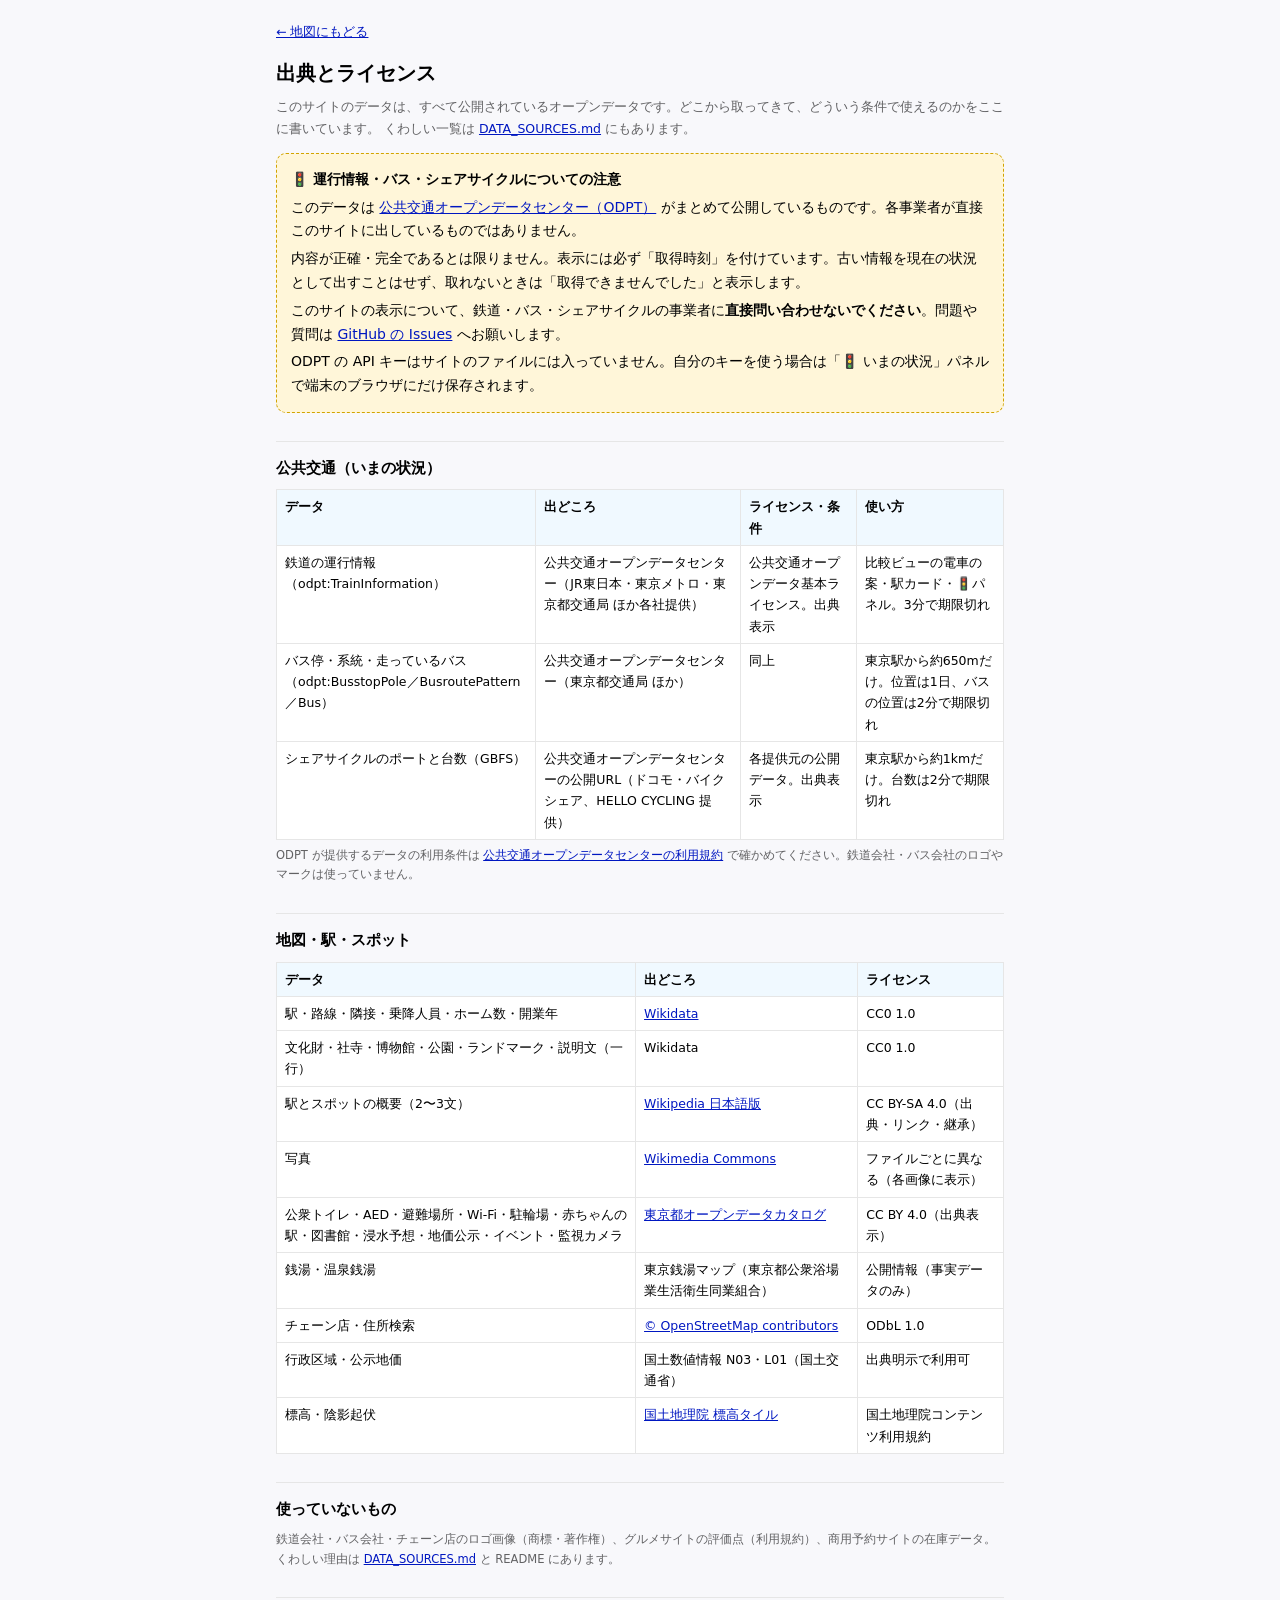
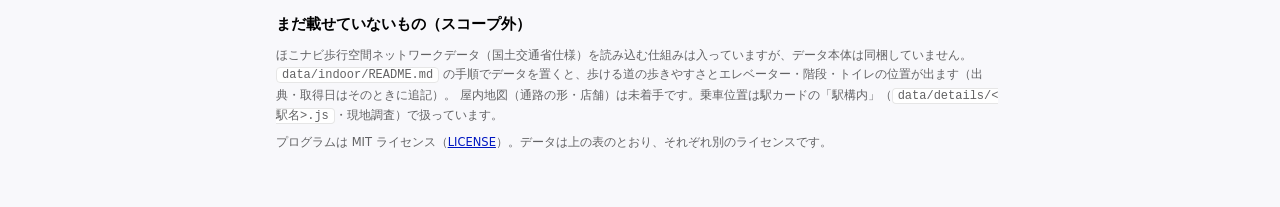
<file: tokyo-station-guide/credits.html>
<!DOCTYPE html>
<html lang="ja">
<head>
<meta charset="utf-8">
<meta name="viewport" content="width=device-width,initial-scale=1">
<title>出典とライセンス｜東京ステーションガイド</title>
<meta name="description" content="東京ステーションガイドで使っているデータの出どころ・ライセンス・注意書き。">
<style>
  :root{--bg:#F8F8FB;--text:#000;--label:#626264;--link:#0017C1;--grid:#E6E6E6;--border:#CCC;--lb50:#F0F9FF;--lb900:#0055AD;--ye600:#D2A400}
  *{box-sizing:border-box}
  body{margin:0;background:var(--bg);color:var(--text);font-family:"Noto Sans JP","Hiragino Sans","Yu Gothic","Meiryo",system-ui,sans-serif;line-height:1.7;font-size:14px}
  main{max-width:760px;margin:0 auto;padding:20px 16px 48px}
  h1{font-size:20px;margin:0 0 4px}
  h2{font-size:15px;margin:28px 0 8px;padding-top:14px;border-top:1px solid var(--grid)}
  p{margin:6px 0}
  .lead{color:var(--label);font-size:12.5px}
  .note{background:#FFF6D9;border:1px dashed var(--ye600);border-radius:10px;padding:10px 14px;margin:14px 0}
  .note p{margin:4px 0}
  table{width:100%;border-collapse:collapse;font-size:12.5px;background:#fff}
  th,td{border:1px solid var(--grid);padding:6px 8px;text-align:left;vertical-align:top}
  th{background:var(--lb50);font-weight:600}
  a{color:var(--link)}
  .back{display:inline-block;margin-bottom:14px;font-size:12.5px}
  code{background:#fff;border:1px solid var(--grid);border-radius:4px;padding:0 5px;font-size:12px}
  .small{font-size:11.5px;color:var(--label)}
</style>
</head>
<body>
<main>
<a class="back" href="index.html">← 地図にもどる</a>
<h1>出典とライセンス</h1>
<p class="lead">このサイトのデータは、すべて公開されているオープンデータです。どこから取ってきて、どういう条件で使えるのかをここに書いています。
くわしい一覧は <a href="DATA_SOURCES.md">DATA_SOURCES.md</a> にもあります。</p>

<div class="note">
  <p><b>🚦 運行情報・バス・シェアサイクルについての注意</b></p>
  <p>このデータは <a href="https://www.odpt.org/" target="_blank" rel="noopener">公共交通オープンデータセンター（ODPT）</a> がまとめて公開しているものです。各事業者が直接このサイトに出しているものではありません。</p>
  <p>内容が正確・完全であるとは限りません。表示には必ず「取得時刻」を付けています。古い情報を現在の状況として出すことはせず、取れないときは「取得できませんでした」と表示します。</p>
  <p>このサイトの表示について、鉄道・バス・シェアサイクルの事業者に<b>直接問い合わせないでください</b>。問題や質問は <a href="https://github.com/tonbo7/tokyostation/issues" target="_blank" rel="noopener">GitHub の Issues</a> へお願いします。</p>
  <p>ODPT の API キーはサイトのファイルには入っていません。自分のキーを使う場合は「🚦 いまの状況」パネルで端末のブラウザにだけ保存されます。</p>
</div>

<h2>公共交通（いまの状況）</h2>
<table>
  <tr><th>データ</th><th>出どころ</th><th>ライセンス・条件</th><th>使い方</th></tr>
  <tr><td>鉄道の運行情報（odpt:TrainInformation）</td><td>公共交通オープンデータセンター（JR東日本・東京メトロ・東京都交通局 ほか各社提供）</td><td>公共交通オープンデータ基本ライセンス。出典表示</td><td>比較ビューの電車の案・駅カード・🚦パネル。3分で期限切れ</td></tr>
  <tr><td>バス停・系統・走っているバス（odpt:BusstopPole／BusroutePattern／Bus）</td><td>公共交通オープンデータセンター（東京都交通局 ほか）</td><td>同上</td><td>東京駅から約650mだけ。位置は1日、バスの位置は2分で期限切れ</td></tr>
  <tr><td>シェアサイクルのポートと台数（GBFS）</td><td>公共交通オープンデータセンターの公開URL（ドコモ・バイクシェア、HELLO CYCLING 提供）</td><td>各提供元の公開データ。出典表示</td><td>東京駅から約1kmだけ。台数は2分で期限切れ</td></tr>
</table>
<p class="small">ODPT が提供するデータの利用条件は <a href="https://developer.odpt.org/terms" target="_blank" rel="noopener">公共交通オープンデータセンターの利用規約</a> で確かめてください。鉄道会社・バス会社のロゴやマークは使っていません。</p>

<h2>地図・駅・スポット</h2>
<table>
  <tr><th>データ</th><th>出どころ</th><th>ライセンス</th></tr>
  <tr><td>駅・路線・隣接・乗降人員・ホーム数・開業年</td><td><a href="https://www.wikidata.org" target="_blank" rel="noopener">Wikidata</a></td><td>CC0 1.0</td></tr>
  <tr><td>文化財・社寺・博物館・公園・ランドマーク・説明文（一行）</td><td>Wikidata</td><td>CC0 1.0</td></tr>
  <tr><td>駅とスポットの概要（2〜3文）</td><td><a href="https://ja.wikipedia.org" target="_blank" rel="noopener">Wikipedia 日本語版</a></td><td>CC BY-SA 4.0（出典・リンク・継承）</td></tr>
  <tr><td>写真</td><td><a href="https://commons.wikimedia.org" target="_blank" rel="noopener">Wikimedia Commons</a></td><td>ファイルごとに異なる（各画像に表示）</td></tr>
  <tr><td>公衆トイレ・AED・避難場所・Wi-Fi・駐輪場・赤ちゃんの駅・図書館・浸水予想・地価公示・イベント・監視カメラ</td><td><a href="https://portal.data.metro.tokyo.lg.jp/" target="_blank" rel="noopener">東京都オープンデータカタログ</a></td><td>CC BY 4.0（出典表示）</td></tr>
  <tr><td>銭湯・温泉銭湯</td><td>東京銭湯マップ（東京都公衆浴場業生活衛生同業組合）</td><td>公開情報（事実データのみ）</td></tr>
  <tr><td>チェーン店・住所検索</td><td><a href="https://www.openstreetmap.org/copyright" target="_blank" rel="noopener">© OpenStreetMap contributors</a></td><td>ODbL 1.0</td></tr>
  <tr><td>行政区域・公示地価</td><td>国土数値情報 N03・L01（国土交通省）</td><td>出典明示で利用可</td></tr>
  <tr><td>標高・陰影起伏</td><td><a href="https://maps.gsi.go.jp/development/ichiran.html" target="_blank" rel="noopener">国土地理院 標高タイル</a></td><td>国土地理院コンテンツ利用規約</td></tr>
</table>

<h2>使っていないもの</h2>
<p class="small">鉄道会社・バス会社・チェーン店のロゴ画像（商標・著作権）、グルメサイトの評価点（利用規約）、商用予約サイトの在庫データ。
くわしい理由は <a href="DATA_SOURCES.md">DATA_SOURCES.md</a> と README にあります。</p>

<h2>まだ載せていないもの（スコープ外）</h2>
<p class="small">ほこナビ歩行空間ネットワークデータ（国土交通省仕様）を読み込む仕組みは入っていますが、データ本体は同梱していません。
<code>data/indoor/README.md</code> の手順でデータを置くと、歩ける道の歩きやすさとエレベーター・階段・トイレの位置が出ます（出典・取得日はそのときに追記）。
屋内地図（通路の形・店舗）は未着手です。乗車位置は駅カードの「駅構内」（<code>data/details/&lt;駅名&gt;.js</code>・現地調査）で扱っています。</p>

<p class="small">プログラムは MIT ライセンス（<a href="LICENSE">LICENSE</a>）。データは上の表のとおり、それぞれ別のライセンスです。</p>
</main>
</body>
</html>
</file>
